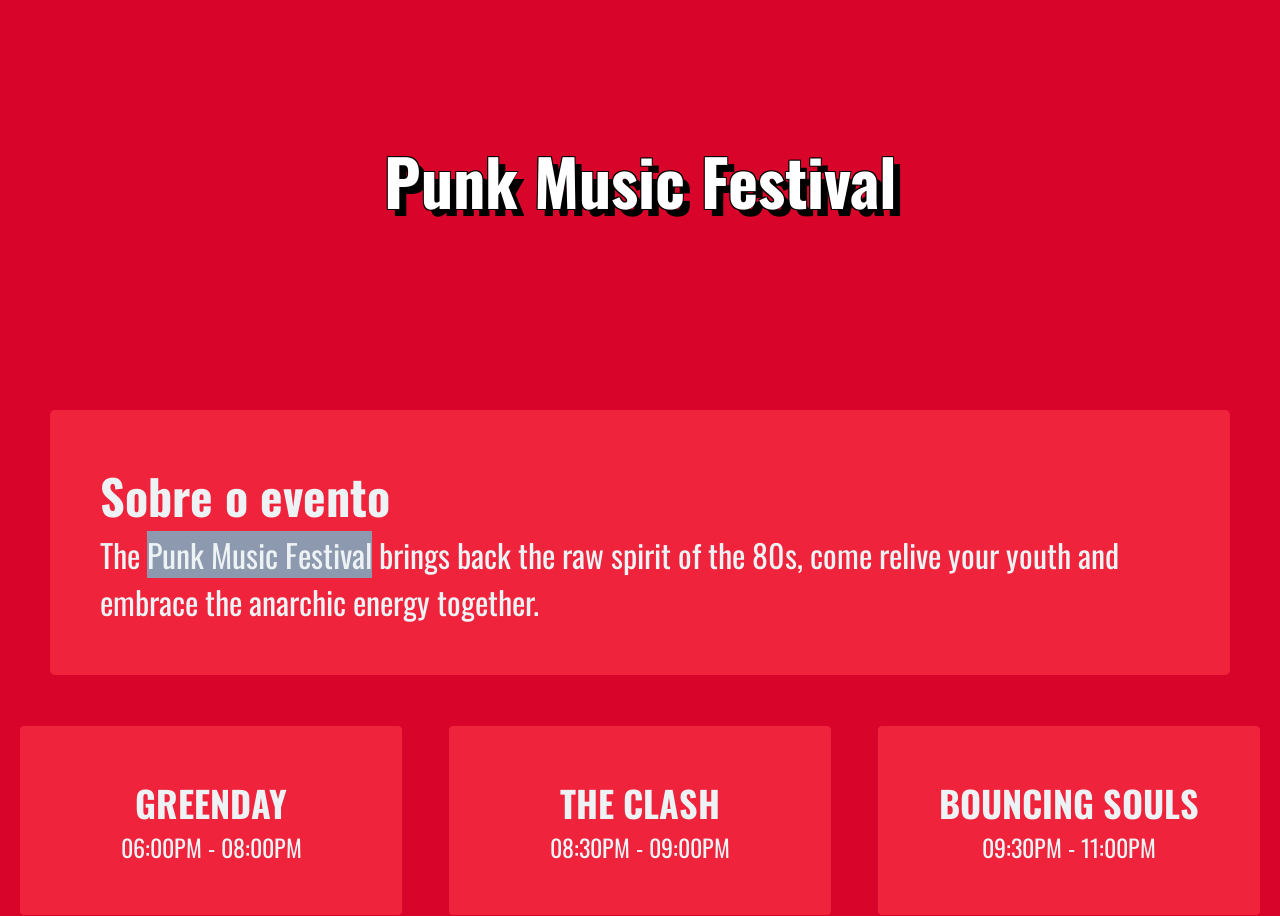
<file: ativ1/index.html>
<!DOCTYPE html>
<html lang="en">

<head>
  <meta charset="UTF-8">
  <meta name="viewport" content="width=device-width, initial-scale=h">
  <title>Atividade 3 - Página de Evento</title>
  <link rel="stylesheet" href="assets/css/style.css">
  <link rel="preconnect" href="https://fonts.googleapis.com">
  <link rel="preconnect" href="https://fonts.gstatic.com" crossorigin>
  <link href="https://fonts.googleapis.com/css2?family=Bebas+Neue&family=Oswald:wght@200..700&display=swap"
    rel="stylesheet">
</head>

<body>
  <header>
    <h1>Punk Music Festival</h1>
  </header>
  <main>
    <section class="descrip-container">
      <div class="description">
        <h2>Sobre o evento</h2>
        <p>The <span>Punk Music Festival</span> brings back the raw spirit of the 80s, come relive your youth and
          embrace the anarchic energy together.</p>
      </div>
    </section>
    <section class="cards-container">
      <div class="card">
        <h2>GREENDAY</h2>
        <p>06:00PM - 08:00PM</p>
      </div>
      <div class="card">
        <h2>THE CLASH</h2>
        <p>08:30PM - 09:00PM</p>
      </div>
      <div class="card">
        <h2>BOUNCING SOULS</h2>
        <p>09:30PM - 11:00PM</p>
      </div>
    </section>
  </main>
</body>

</html>
</file>
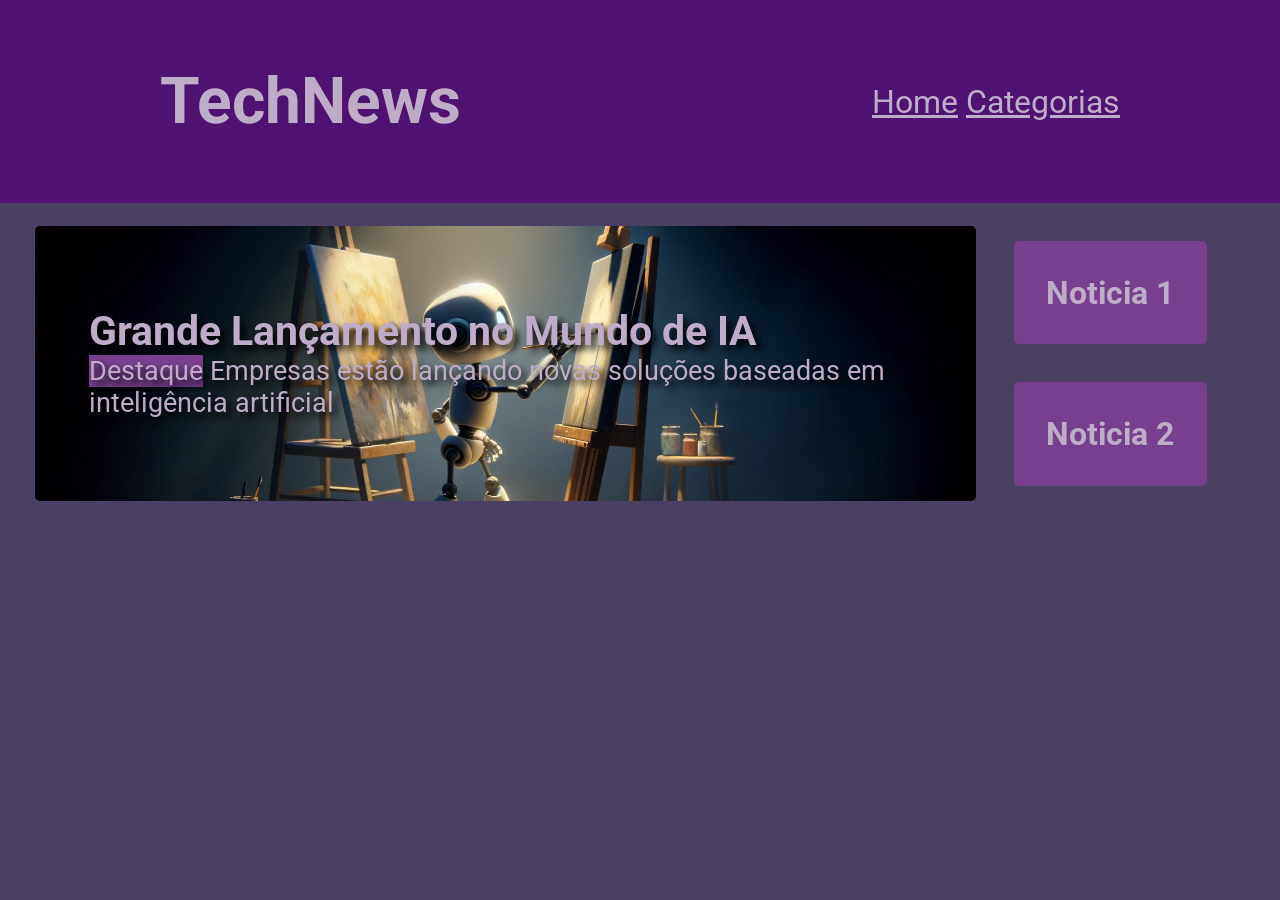
<file: ativ2/index.html>
<!DOCTYPE html>
<html lang="en">

<head>
  <meta charset="UTF-8">
  <meta name="viewport" content="width=device-width, initial-scale=1.0">
  <title>Atividade 4 - Página de Notícia</title>
  <link rel="stylesheet" href="assets/css/style.css">
  <link rel="preconnect" href="https://fonts.googleapis.com">
  <link rel="preconnect" href="https://fonts.gstatic.com" crossorigin>
  <link
    href="https://fonts.googleapis.com/css2?family=Bebas+Neue&family=Oswald:wght@200..700&family=Roboto:ital,wght@0,100..900;1,100..900&display=swap"
    rel="stylesheet">
</head>

<body>
  <header>
    <h1>TechNews</h1>
    <nav>
      <a href="#" target="_blank">Home</a>
      <a href="#" target="_blank">Categorias</a>
    </nav>
  </header>
  <main>
    <section class="main-news">
      <h2>Grande Lançamento no Mundo de IA</h2>
      <p><span>Destaque</span> Empresas estão lançando novas soluções baseadas em inteligência artificial</p>
    </section>
    <section class="news-menu">
      <div class="news">
        <h3>Noticia 1</h3>
      </div>
      <div class="news">
        <h3>Noticia 2</h3>
      </div>
    </section>
  </main>
</body>

</html>
</file>
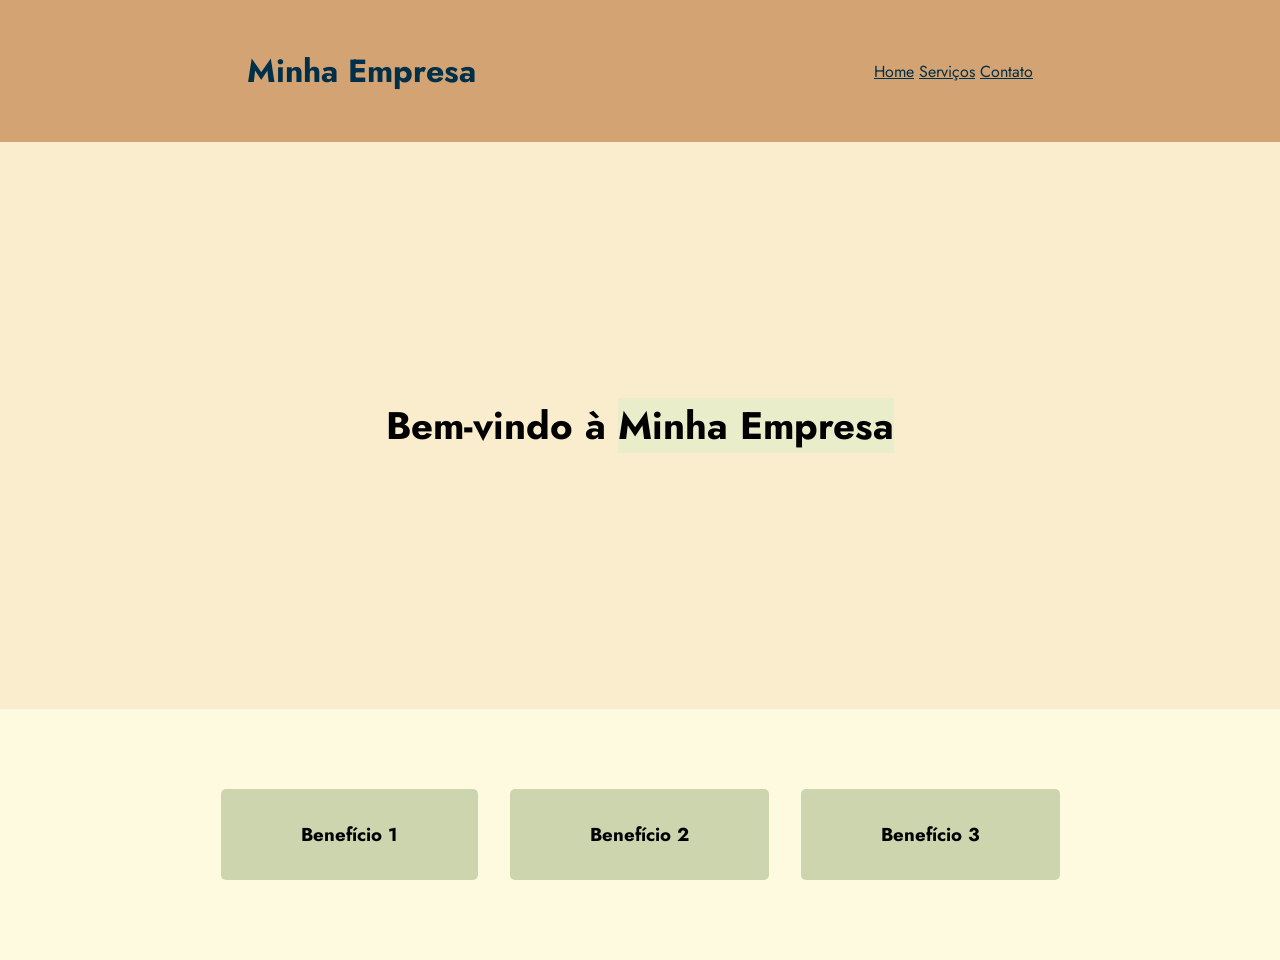
<file: ativ3/index.html>
<!DOCTYPE html>
<html lang="en">

<head>
  <meta charset="UTF-8">
  <meta name="viewport" content="width=device-width, initial-scale=1.0">
  <title>Atividade 5 - Minha Empresa</title>
  <link rel="stylesheet" href="assets/css/style.css">
  <link rel="preconnect" href="https://fonts.googleapis.com">
  <link rel="preconnect" href="https://fonts.gstatic.com" crossorigin>
  <link
    href="https://fonts.googleapis.com/css2?family=Bebas+Neue&family=Jost:ital,wght@0,100..900;1,100..900&family=Oswald:wght@200..700&family=Roboto:ital,wght@0,100..900;1,100..900&display=swap"
    rel="stylesheet">
</head>

<body>
  <header>
    <h1>Minha Empresa</h1>
    <nav>
      <a href="#" target="_blank">Home</a>
      <a href="#" target="_blank">Serviços</a>
      <a href="#" target="_blank">Contato</a>
    </nav>
  </header>
  <main>
    <section class="hero">
      <h2>Bem-vindo à <span>Minha Empresa</span></h2>
    </section>
    <section class="benefits-container">
      <div class="benefits">
        <h3>Benefício 1</h3>
      </div>
      <div class="benefits">
        <h3>Benefício 2</h3>
      </div>
      <div class="benefits">
        <h3>Benefício 3</h3>
      </div>
    </section>
  </main>
</body>

</html>
</file>
<file: ativ1/assets/css/style.css>
* {
  padding: 0;
  margin: 0;
  box-sizing: border-box;
}

body {
  font-family: "Oswald", sans-serif;
  font-optical-sizing: auto;
  font-style: normal;
  background-color: #d90429;
}

span {
  background-color: #8d99ae;
}

header {
  display: flex;
  justify-content: center;
  align-items: center;
  text-align: center;
  width: 100%;
  min-height: 200px;
  height: 40vh;
  background: url(https://external-preview.redd.it/7-5u9RM_Z0m6EwZx90nyTrF2zc0_AUHuQUqdyDsLkJU.jpg?auto=webp&s=82a2ba7c3a73aa01419cf3318611c939ab799050) center no-repeat;
  background-size: cover;
}

header h1 {
  text-shadow: -1px -1px 0 #000, 1px -1px 0 #000,
    -1px 1px 0 #000, 7px 7px 0 #000;
  color: white;
  font-size: clamp(2rem, 5vw, 4rem);
}

.descrip-container {
  margin: 50px;
  display: flex;
  flex-direction: row;
  flex-wrap: wrap;
  font-size: 2rem;
  padding: 50px;
  background-color: #ef233c;
  border-radius: 5px;
  color: #edf2f4;
}

.cards-container {
  display: flex;
  flex-direction: row;
  flex-wrap: wrap;
  margin: auto;
  justify-content: center;
  align-items: center;
  gap: 45px;
}

.card {
  border-radius: 5px;
  color: #edf2f4;
  font-size: 1.5rem;
  width: 30%;
  text-align: center;
  padding: 50px;
  background-color: #ef233c;
  border: 1px solid #d90429;
}

@media (max-width: 1024px) {
  .descrip-container {
    flex-direction: column;
    font-size: 1.5rem;
    margin: 30px;
    padding: 30px;
  }

  .card {
    width: 45%;
    font-size: 1.2rem;
    padding: 30px;
  }
}

@media (max-width: 768px) {
  header {
    height: 30vh;
  }

  .descrip-container {
    font-size: 1.2rem;
    margin: 20px;
    padding: 20px;
  }

  .card {
    width: 100%;
    font-size: 1rem;
    padding: 20px;
  }
}
</file>
<file: ativ2/assets/css/style.css>
* {
  margin: 0;
  padding: 0;
}

body {
  font-family: "Roboto", sans-serif;
  background-color: #4a4063;
}

header {
  display: flex;
  justify-content: space-between;
  background-color: #4f1271;
  padding: 2em 5em;
  font-size: 2em;
  align-items: center;
  color: #bfacc8;
}

header a {
  color: #bfacc8;
}

main {
  display: flex;
  justify-content: center;
  align-items: center;
  font-size: 1.7em;
  color: #bfacc8;
}

span {
  background-color: #783f8e;
}

.main-news,
.news {
  background-color: #783f8e;
  border-radius: 5px;
}

.main-news {
  display: block;
  width: 65%;
  padding: 3em 2em;
  background: url(../img/main-news.webp) center/cover;
}

.main-news h2,
.main-news p {
  text-shadow: 5px 5px 7px black;
}

news-menu {
  display: flex;
  flex-direction: column;
}

.news {
  padding: 1.2em;
  margin: 1.4em;
}
</file>
<file: ativ3/assets/css/style.css>
* {
  box-sizing: border-box;
  margin: 0;
  padding: 0;
}

body {
  font-family: Jost, sans-serif;
  background-color: #fefae0;
}

header {
  display: flex;
  justify-content: space-around;
  align-items: center;
  background-color: #d4a373;
  color: #003049;
  padding: 3em;
}

a {
  color: #003049;
}

span {
  background: #e9edc9;
}

.hero {
  display: flex;
  justify-content: center;
  align-items: center;
  background-color: #faedcd;
  padding: 10em;
  font-size: clamp(1.2em, 3em, 1.6em);
}

.benefits-container {
  display: flex;
  justify-content: center;
  gap: 2em;
  width: 100%;
  margin: auto;
}

.benefits {
  margin: 5em 0;
  padding: 2em 5em;
  border-radius: 5px;
  background: #ccd5ae;
  text-align: center;
}

@media(max-width: 750px) {
  .benefits-container {
    flex-direction: column;
    gap: 0;
  }

  .benefits {
    margin: 1em 1.3em
  }
}
</file>
